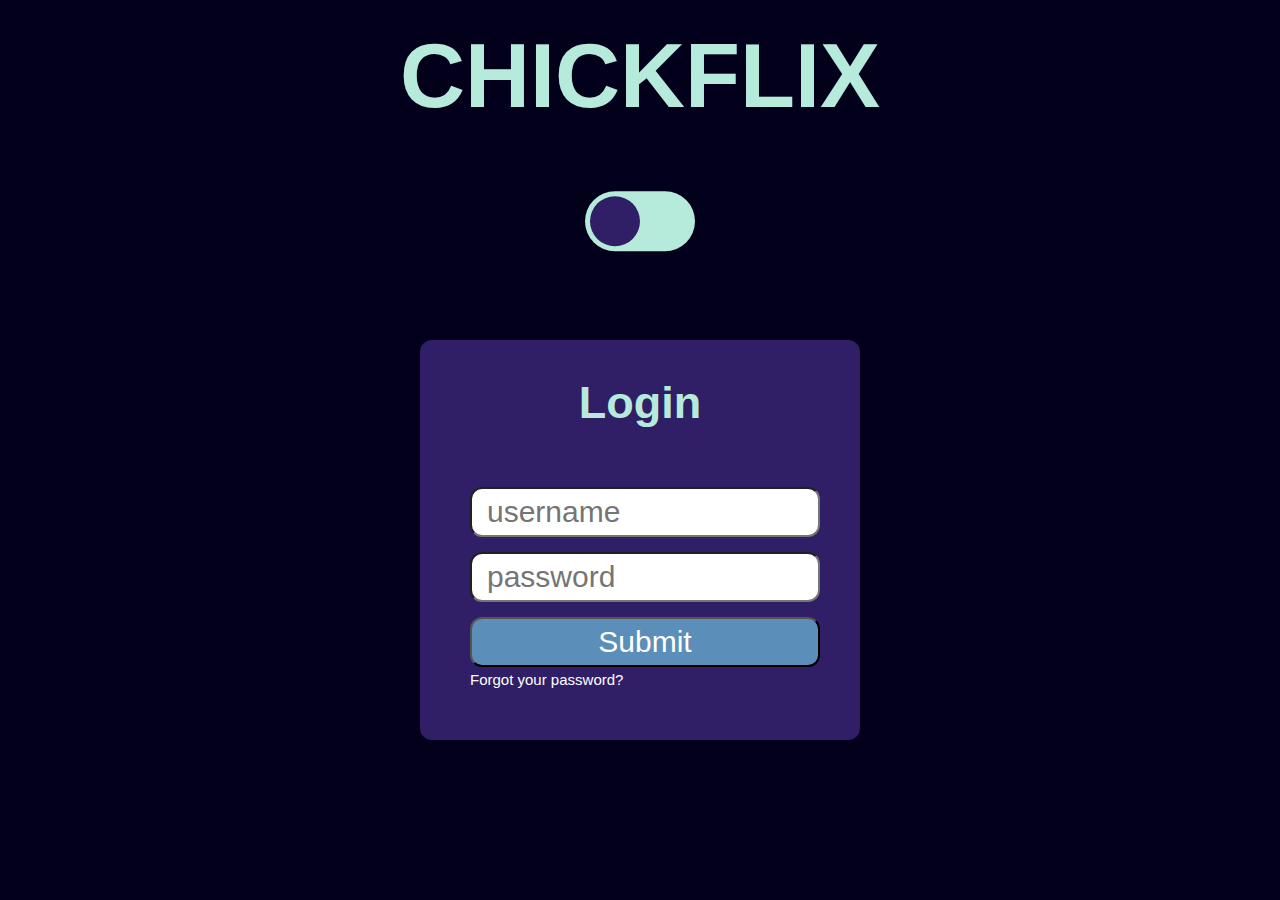
<file: login.html>
<!DOCTYPE html>
<html lang="en">
<head>
    <meta charset="UTF-8">
    <meta http-equiv="X-UA-Compatible" content="IE=edge">
    <meta name="viewport" content="width=device-width, initial-scale=1.0">
    <link rel="stylesheet" type="text/css" href="login.css" />
    <title>ChickFlix</title>
</head>
<body>
    <h1>CHICKFLIX</h1>
    <div class="main">
        <div class="toggle">
            <label class="switch"> 
            <input type="checkbox">
                <span class="slider"></span>
            </label>
        </div>
        <form>
            <h2>Login</h2>
            <div class="box">
                <input class="textbox" type="text" placeholder="username">
            </div>
            <div class="box">
                <input class="textbox" type="password" placeholder="password">
            </div class="box">
            <input class="button" type="submit" value="Submit">
            <div>
            <a href="pass.recovery.html">Forgot your password?</a>
            </div>
        </form>

    </div>
</body>
</html>
</file>
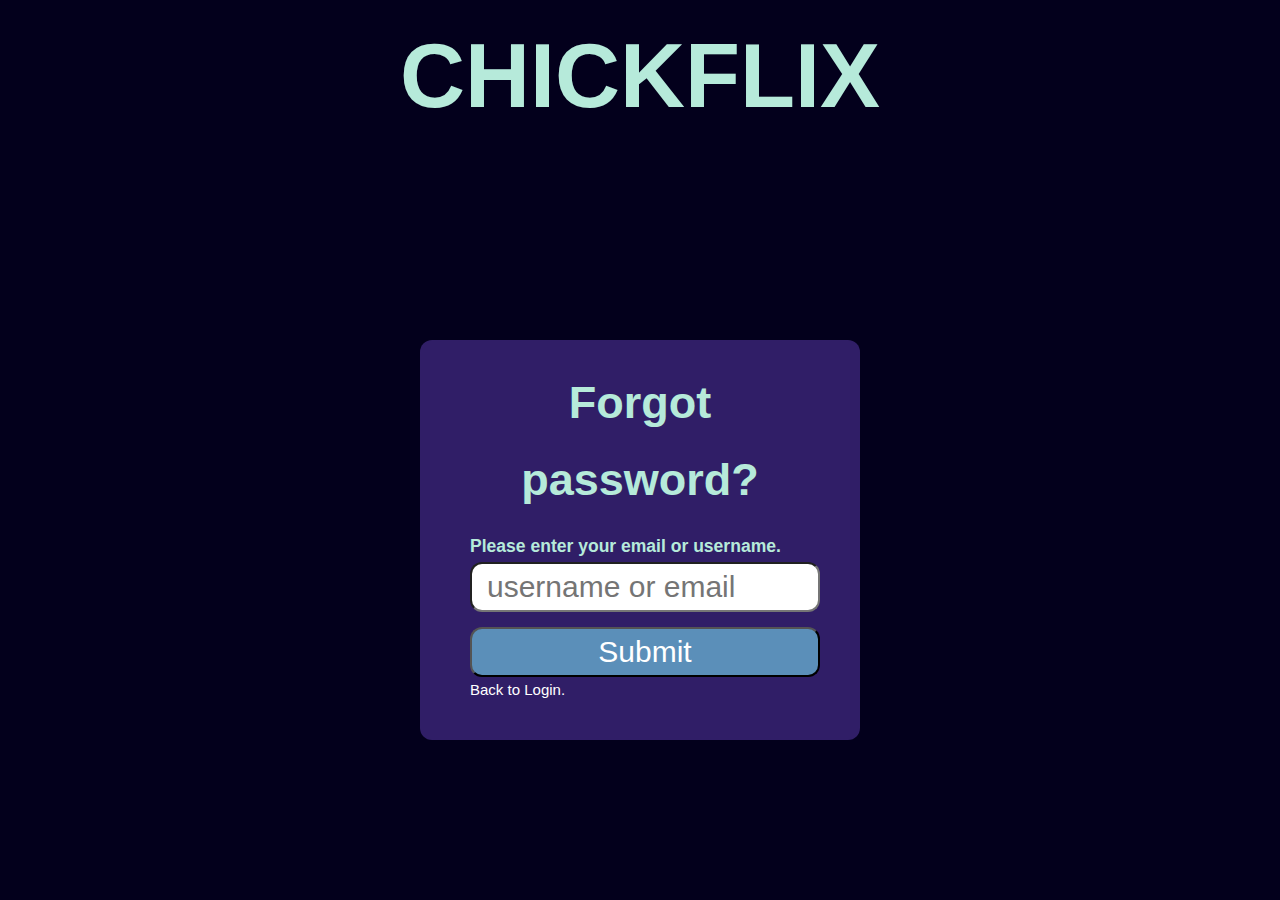
<file: pass.recovery.html>
<!DOCTYPE html>
<html lang="en">
  <head>
    <meta charset="UTF-8" />
    <meta http-equiv="X-UA-Compatible" content="IE=edge" />
    <meta name="viewport" content="width=device-width, initial-scale=1.0" />
    <link rel="stylesheet" type="text/css" href="login.css" />
    <title>ChickFlix</title>
  </head>
  <body>
    <h1 class="header">CHICKFLIX</h1>
    <div class="main">
      <form>
        <h2 class="forgot-pass">Forgot password?</h2>
        <h3>Please enter your email or username.</h3>
        <div class="box">
          <input class="textbox" type="text" placeholder="username or email" />
        </div>
        <input class="button" type="submit" value="Submit" />
        <div>
          <a href="login.html">Back to Login.</a>
        </div>
      </form>
    </div>
  </body>
</html>
</file>
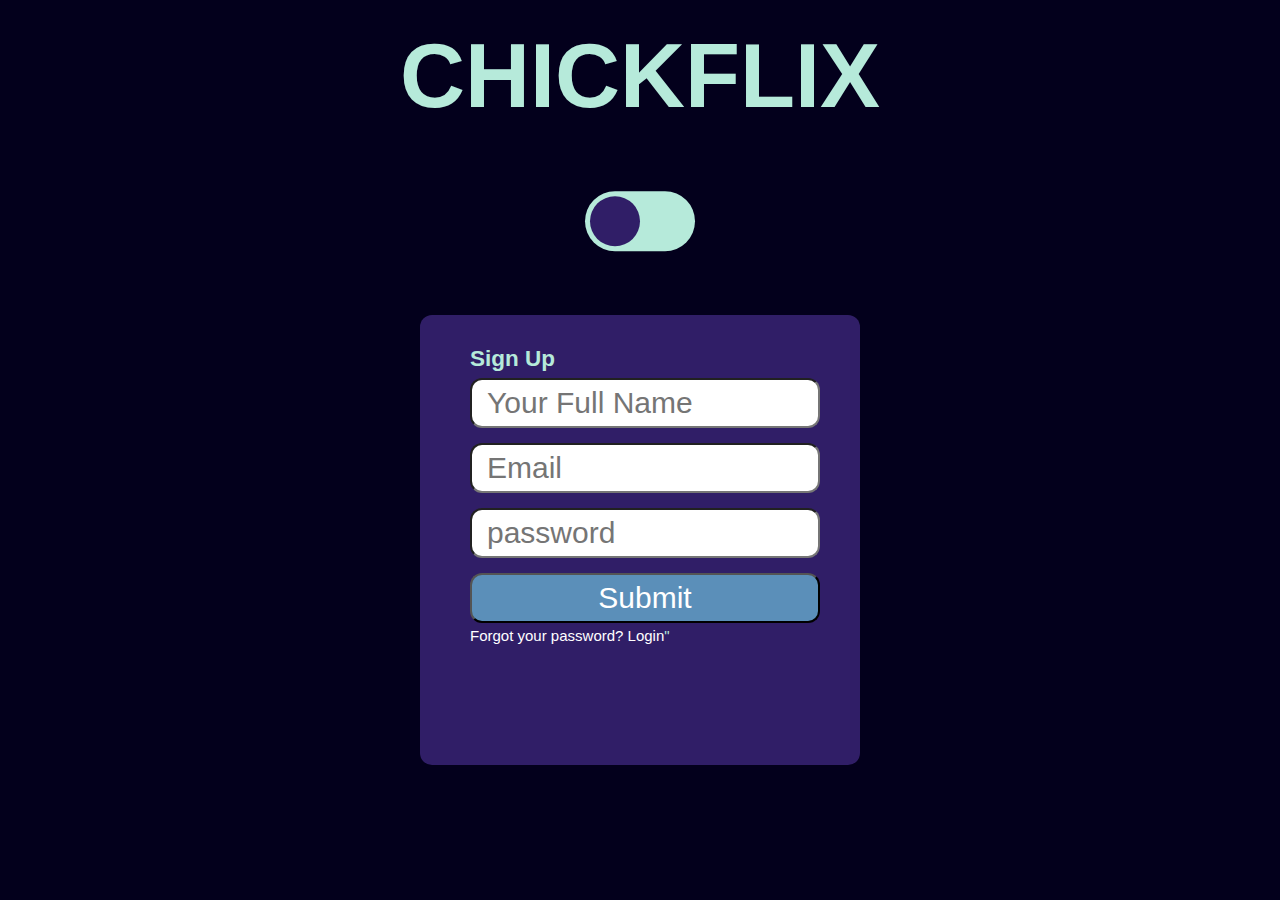
<file: signup.html>
<!DOCTYPE html>
<html lang="en">
<head>
    <meta charset="UTF-8">
    <meta http-equiv="X-UA-Compatible" content="IE=edge">
    <meta name="viewport" content="width=device-width, initial-scale=1.0">
    <link rel="stylesheet" type="text/css" href="./style.css" />
    <title>ChickFlix</title>
</head>
<body>
    <h1>CHICKFLIX</h1>
    <div class="main">
        <div class="toggle">
            <label class="switch"> 
            <input type="checkbox">
                <span class="slider"></span>
            </label>
        </div>
        <form>
            <h2>Sign Up</h2>
            <div class="box">
                <input class="textbox" type="text" placeholder="Your Full Name">
            </div>
            <div class="box">
                <input class="textbox" type="text" placeholder="Email">
            </div>
            <div class="box">
                <input class="textbox" type="password" placeholder="password">
            </div class="box">
            <input class="button" type="submit" value="Submit">
            <div>
            <a href="#">Forgot your password?</a>
            <a href="#">Login</a>"
            </div>
        </form>

    </div>
</body>
</html>
</file>
<file: login.css>
* {
  margin: 0;
  padding: 0;
  text-decoration: none;
  box-sizing: border-box;
}

body {
  font-family: "Poppins", sans-serif;
  font-weight: 300;
  font-size: 15px;
  line-height: 1.7;
  color: #b6eada;
  background-color: #03001c;
  overflow-x: hidden;
}

h1 {
  text-align: center;
  font-size: 90px;
  padding: 0px;
  margin: 0px;
}

h4 {
  text-align: center;
  font-size: 40px;
  padding: 0px;
  margin: 0px;
}

.toggle {
  position: absolute;
  top: 25%;
  left: 50%;
  transform: translate(-50%, -50%);
  text-align: center;
}

.switch {
  position: relative;
  display: inline-block;
  width: 110px;
  height: 60px;
  margin: 0 10px;
}

.slider {
  position: absolute;
  cursor: pointer;
  top: 0;
  left: 0;
  right: 0;
  bottom: 0;
  background-color: #b6eada;
  transition: 0.4s;
  border-radius: 34px;
}

.switch input {
  display: none;
}

.slider:before {
  position: absolute;
  content: "";
  height: 50px;
  width: 50px;
  left: 5px;
  bottom: 5px;
  background-color: #301e67;
  transition: 0.4s;
  border-radius: 50px;
}

input:checked + .slider {
  background-color: #5b8fb9;
}

input:checked + .slider:before {
  transform: translateX(50px);
}

/*****************************
  **********FORM DESIGN*********
  ******************************/

form {
  border-radius: 12px;
  background: #301e67;
  width: 440px;
  height: 400px;
  padding: 25px 50px;
  position: absolute;
  left: 50%;
  top: 60%;
  transform: translate(-50%, -50%);
}

h2 {
  text-align: center;
  margin-bottom: 45px;
  color: #b6eada;
  font-size: 45px;
}

.textbox {
  background-color: white;
  border-radius: 12px;
  width: 350px;
  height: 50px;
  padding: 15px;
  font-size: 30px;
}

.box {
  margin-bottom: 15px;
}

a {
  color: white;
}

a:hover {
  color: #5b8fb9;
  transition-property: font-size;
  transition-duration: 0.3s;
  font-size: 16px;
}

.forgot-pass {
  margin-bottom: 14px;
}

.button {
  background-color: #5b8fb9;
  color: white;
  border-radius: 12px;
  font-size: 30px;
  width: 350px;
  height: 50px;
}
</file>
<file: style.css>
*{
    margin: 0;
    padding: 0;
    text-decoration:none;
    box-sizing: border-box;
}

body{
	font-family: 'Poppins', sans-serif;
	font-weight: 300;
	font-size: 15px;
	line-height: 1.7;
	color: #B6EADA;
	background-color: #03001C;
	overflow-x: hidden;
}

h1{
    text-align: center;
    font-size: 90px;
    padding: 0px;
    margin: 0px;
}

h4{
    text-align: center;
    font-size: 40px;
    padding: 0px;
    margin: 0px;
}

.toggle{
    position: absolute;
    top: 25%;
    left: 50%;
    transform: translate(-50%, -50%);
    text-align: center;
}

.switch{
    position: relative;
    display: inline-block;
    width: 110px;
    height: 60px;
    margin: 0 10px;
}

.slider{
    position: absolute;
    cursor: pointer;
    top: 0;
    left: 0;
    right: 0;
    bottom: 0;
    background-color: #B6EADA;
    transition: .4s;
    border-radius: 34px;
}

.switch input {
    display: none;
}

.slider:before{
    position: absolute;
    content:"";
    height: 50px;
    width: 50px;
    left: 5px;
    bottom: 5px;
    background-color: #301E67;
    transition: 0.4s;
    border-radius: 50px;
}

input:checked + .slider{
    background-color: #5B8FB9;
}

input:checked + .slider:before{
    transform: translateX(50px);
}

/*****************************
**********FORM DESIGN*********
******************************/

form{
    border-radius: 12px;
    background: #301E67;
    width:440px;
    height:450px;
    padding: 25px 50px;
    position:absolute;
    left:50%;
    top:60%;
    transform: translate(-50%, -50%);
}

h3{
    text-align: center;
    margin-bottom: 45px;
    color: #B6EADA;
    font-size: 45px;
}

.textbox{
    background-color: white;
    border-radius: 12px;
    width: 350px;
    height: 50px;
    padding: 15px;
    font-size: 30px;

}

.box{
    
    margin-bottom: 15px;
}

a{
    color: white;
}

.button{
    background-color: #5B8FB9;
    color: white;
    border-radius: 12px;
    font-size: 30px;
    width: 350px;
    height: 50px;
}
</file>
